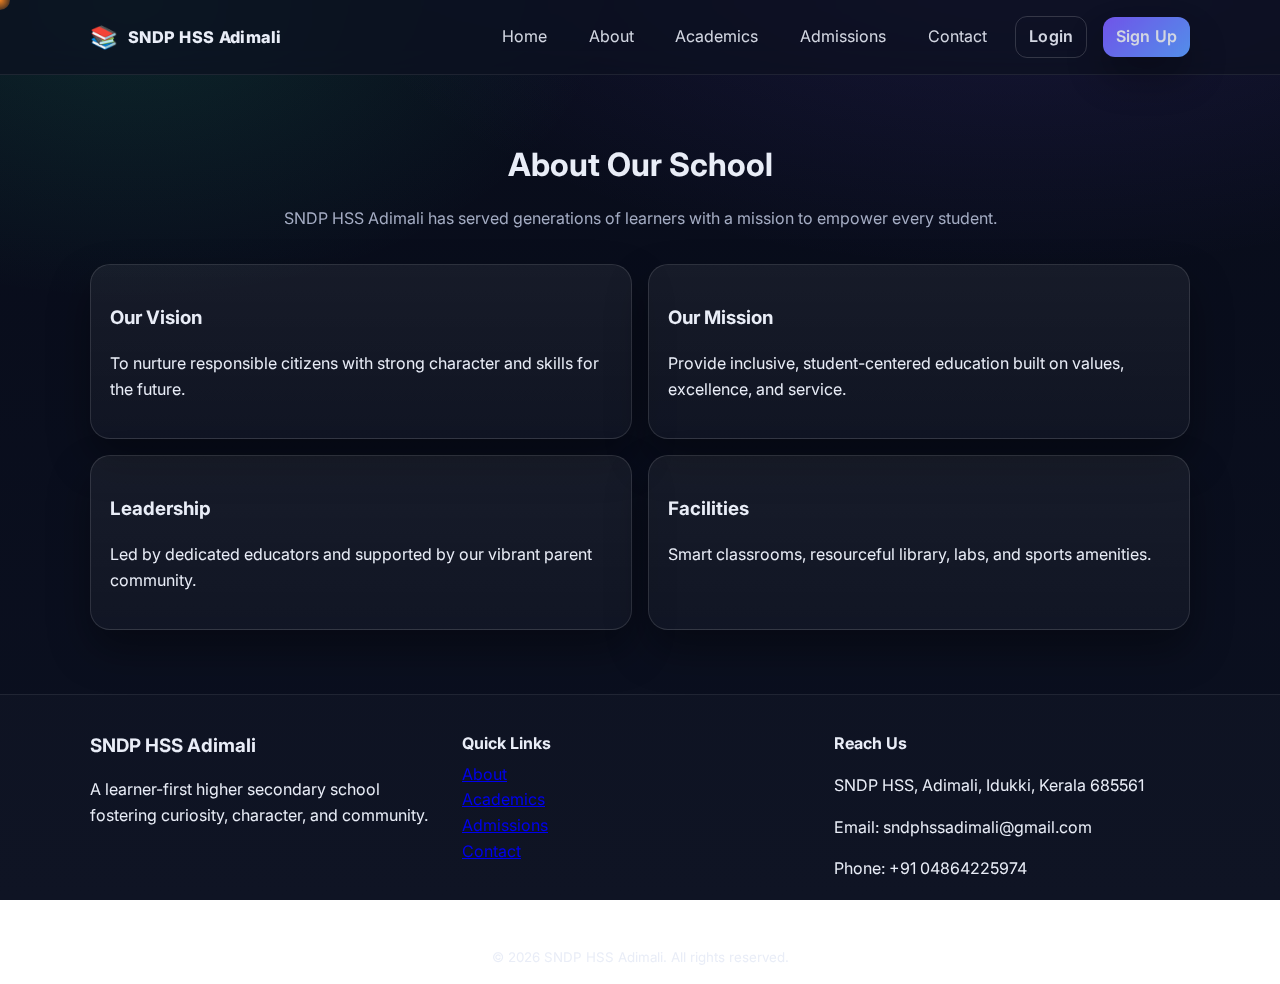
<file: about.html>
<!DOCTYPE html>
<html lang="en">
<head>
<meta charset="utf-8">
<meta name="viewport" content="width=device-width, initial-scale=1">
<title>About — SNDP HSS Adimali</title>
<link rel="stylesheet" href="styles.css">
<link href="https://fonts.googleapis.com/css2?family=Inter:wght@300;400;600;800&display=swap" rel="stylesheet">
</head>
<body>

<header class="site-header">
  <div class="container nav">
    <a class="brand" href="index.html">
      <span class="brand-logo" aria-hidden="true">📚</span>
      <span class="brand-text">SNDP HSS Adimali</span>
    </a>
    <nav class="nav-links" aria-label="Primary">
      <a href="index.html">Home</a>
      <a href="about.html">About</a>
      <a href="academics.html">Academics</a>
      <a href="admissions.html">Admissions</a>
      <a href="contact.html">Contact</a>
      <a class="btn-outline" href="login.html">Login</a>
      <a class="btn-solid" href="signup.html">Sign Up</a>
    </nav>
    <button class="nav-toggle" aria-label="Toggle navigation" aria-expanded="false">☰</button>
  </div>
</header>

<main class="container">
  <section class="section-head">
    <h1>About Our School</h1>
    <p>SNDP HSS Adimali has served generations of learners with a mission to empower every student.</p>
  </section>
  <section class="grid-2 about">
    <div class="card">
      <h3>Our Vision</h3>
      <p>To nurture responsible citizens with strong character and skills for the future.</p>
    </div>
    <div class="card">
      <h3>Our Mission</h3>
      <p>Provide inclusive, student-centered education built on values, excellence, and service.</p>
    </div>
    <div class="card">
      <h3>Leadership</h3>
      <p>Led by dedicated educators and supported by our vibrant parent community.</p>
    </div>
    <div class="card">
      <h3>Facilities</h3>
      <p>Smart classrooms, resourceful library, labs, and sports amenities.</p>
    </div>
  </section>
</main>

<footer class="site-footer">
  <div class="container grid-3">
    <div>
      <h3>SNDP HSS Adimali</h3>
      <p>A learner-first higher secondary school fostering curiosity, character, and community.</p>
    </div>
    <div>
      <h4>Quick Links</h4>
      <ul class="list-unstyled">
        <li><a href="about.html">About</a></li>
        <li><a href="academics.html">Academics</a></li>
        <li><a href="admissions.html">Admissions</a></li>
        <li><a href="contact.html">Contact</a></li>
      </ul>
    </div>
    <div>
      <h4>Reach Us</h4>
      <p>SNDP HSS, Adimali, Idukki, Kerala 685561</p>
      <p>Email: sndphssadimali@gmail.com</p>
      <p>Phone: +91 04864225974</p>
    </div>
  </div>
  <div class="container copyright">
    <small>© <span id="year"></span> SNDP HSS Adimali. All rights reserved.</small>
  </div>
</footer>
<script src="scripts.js"></script>
<script src="auth.js"></script>

</body>
</html>
</file>
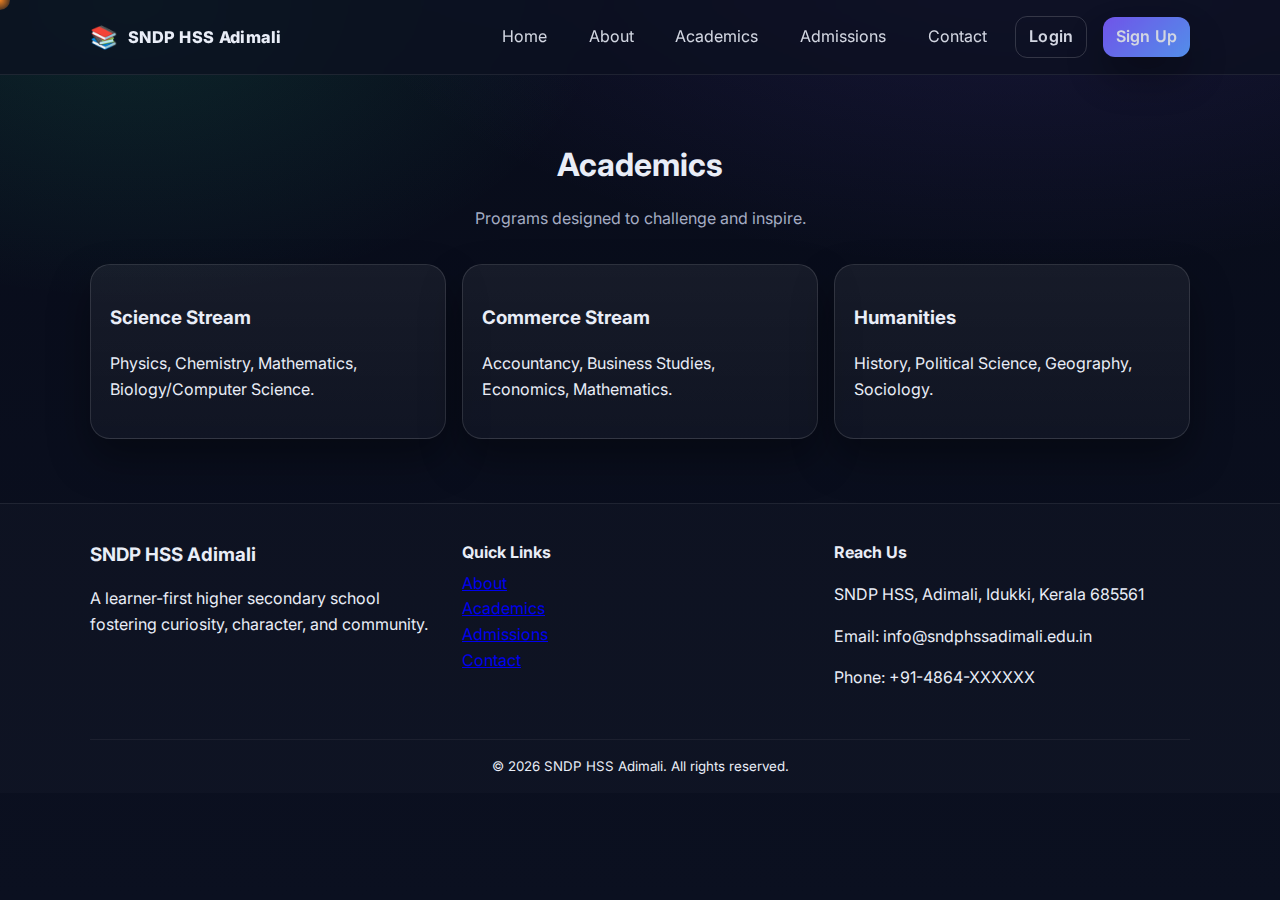
<file: academics.html>
<!DOCTYPE html>
<html lang="en">
<head>
<meta charset="utf-8">
<meta name="viewport" content="width=device-width, initial-scale=1">
<title>Academics — SNDP HSS Adimali</title>
<link rel="stylesheet" href="styles.css">
<link href="https://fonts.googleapis.com/css2?family=Inter:wght@300;400;600;800&display=swap" rel="stylesheet">
</head>
<body>

<header class="site-header">
  <div class="container nav">
    <a class="brand" href="index.html">
      <span class="brand-logo" aria-hidden="true">📚</span>
      <span class="brand-text">SNDP HSS Adimali</span>
    </a>
    <nav class="nav-links" aria-label="Primary">
      <a href="index.html">Home</a>
      <a href="about.html">About</a>
      <a href="academics.html">Academics</a>
      <a href="admissions.html">Admissions</a>
      <a href="contact.html">Contact</a>
      <a class="btn-outline" href="login.html">Login</a>
      <a class="btn-solid" href="signup.html">Sign Up</a>
    </nav>
    <button class="nav-toggle" aria-label="Toggle navigation" aria-expanded="false">☰</button>
  </div>
</header>

<main class="container">
  <section class="section-head">
    <h1>Academics</h1>
    <p>Programs designed to challenge and inspire.</p>
  </section>
  <section class="grid-3">
    <article class="card">
      <h3>Science Stream</h3>
      <p>Physics, Chemistry, Mathematics, Biology/Computer Science.</p>
    </article>
    <article class="card">
      <h3>Commerce Stream</h3>
      <p>Accountancy, Business Studies, Economics, Mathematics.</p>
    </article>
    <article class="card">
      <h3>Humanities</h3>
      <p>History, Political Science, Geography, Sociology.</p>
    </article>
  </section>
</main>

<footer class="site-footer">
  <div class="container grid-3">
    <div>
      <h3>SNDP HSS Adimali</h3>
      <p>A learner-first higher secondary school fostering curiosity, character, and community.</p>
    </div>
    <div>
      <h4>Quick Links</h4>
      <ul class="list-unstyled">
        <li><a href="about.html">About</a></li>
        <li><a href="academics.html">Academics</a></li>
        <li><a href="admissions.html">Admissions</a></li>
        <li><a href="contact.html">Contact</a></li>
      </ul>
    </div>
    <div>
      <h4>Reach Us</h4>
      <p>SNDP HSS, Adimali, Idukki, Kerala 685561</p>
      <p>Email: info@sndphssadimali.edu.in</p>
      <p>Phone: +91-4864-XXXXXX</p>
    </div>
  </div>
  <div class="container copyright">
    <small>© <span id="year"></span> SNDP HSS Adimali. All rights reserved.</small>
  </div>
</footer>
<script src="scripts.js"></script>
<script src="auth.js"></script>

</body>
</html>
</file>
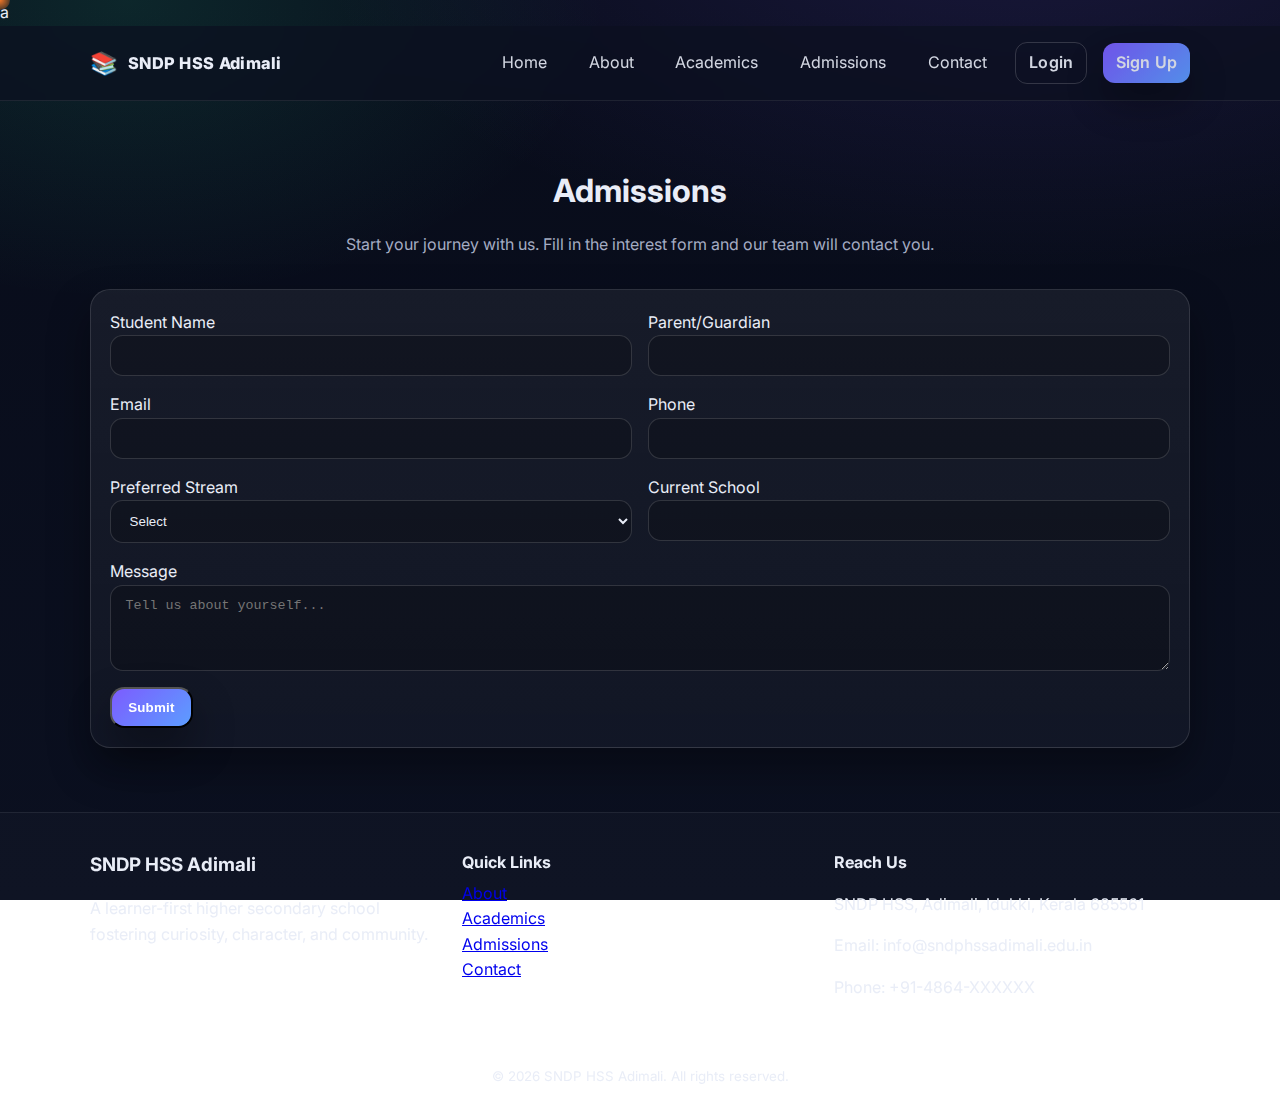
<file: admissions.html>
a<!DOCTYPE html>
<html lang="en">
<head>
<meta charset="utf-8">
<meta name="viewport" content="width=device-width, initial-scale=1">
<title>Admission— SNDP HSS Adimali</title>
<link rel="stylesheet" href="styles.css">
<link href="https://fonts.googleapis.com/css2?family=Inter:wght@300;400;600;800&display=swap" rel="stylesheet">
</head>
<body>

<header class="site-header">
  <div class="container nav">
    <a class="brand" href="index.html">
      <span class="brand-logo" aria-hidden="true">📚</span>
      <span class="brand-text">SNDP HSS Adimali</span>
    </a>
    <nav class="nav-links" aria-label="Primary">
      <a href="index.html">Home</a>
      <a href="about.html">About</a>
      <a href="academics.html">Academics</a>
      <a href="admissions.html">Admissions</a>
      <a href="contact.html">Contact</a>
      <a class="btn-outline" href="login.html">Login</a>
      <a class="btn-solid" href="signup.html">Sign Up</a>
    </nav>
    <button class="nav-toggle" aria-label="Toggle navigation" aria-expanded="false">☰</button>
  </div>
</header>

<main class="container">
  <section class="section-head">
    <h1>Admissions</h1>
    <p>Start your journey with us. Fill in the interest form and our team will contact you.</p>
  </section>
  <form class="card form" id="admission-form">
    <div class="grid-2">
      <label>Student Name<input type="text" name="student" required></label>
      <label>Parent/Guardian<input type="text" name="parent" required></label>
      <label>Email<input type="email" name="email" required></label>
      <label>Phone<input type="tel" name="phone" required></label>
      <label>Preferred Stream
        <select name="stream" required>
          <option value="">Select</option>
          <option>Science</option>
          <option>Commerce</option>
          <option>Humanities</option>
        </select>
      </label>
      <label>Current School<input type="text" name="currentSchool"></label>
    </div>
    <label>Message<textarea name="message" rows="4" placeholder="Tell us about yourself..."></textarea></label>
    <div class="form-actions">
      <button class="btn-solid" type="submit">Submit</button>
      <span class="form-status" id="admission-status" role="status" aria-live="polite"></span>
    </div>
  </form>
</main>

<footer class="site-footer">
  <div class="container grid-3">
    <div>
      <h3>SNDP HSS Adimali</h3>
      <p>A learner-first higher secondary school fostering curiosity, character, and community.</p>
    </div>
    <div>
      <h4>Quick Links</h4>
      <ul class="list-unstyled">
        <li><a href="about.html">About</a></li>
        <li><a href="academics.html">Academics</a></li>
        <li><a href="admissions.html">Admissions</a></li>
        <li><a href="contact.html">Contact</a></li>
      </ul>
    </div>
    <div>
      <h4>Reach Us</h4>
      <p>SNDP HSS, Adimali, Idukki, Kerala 685561</p>
      <p>Email: info@sndphssadimali.edu.in</p>
      <p>Phone: +91-4864-XXXXXX</p>
    </div>
  </div>
  <div class="container copyright">
    <small>© <span id="year"></span> SNDP HSS Adimali. All rights reserved.</small>
  </div>
</footer>
<script src="scripts.js"></script>
<script src="auth.js"></script>

</body>
</html>
</file>
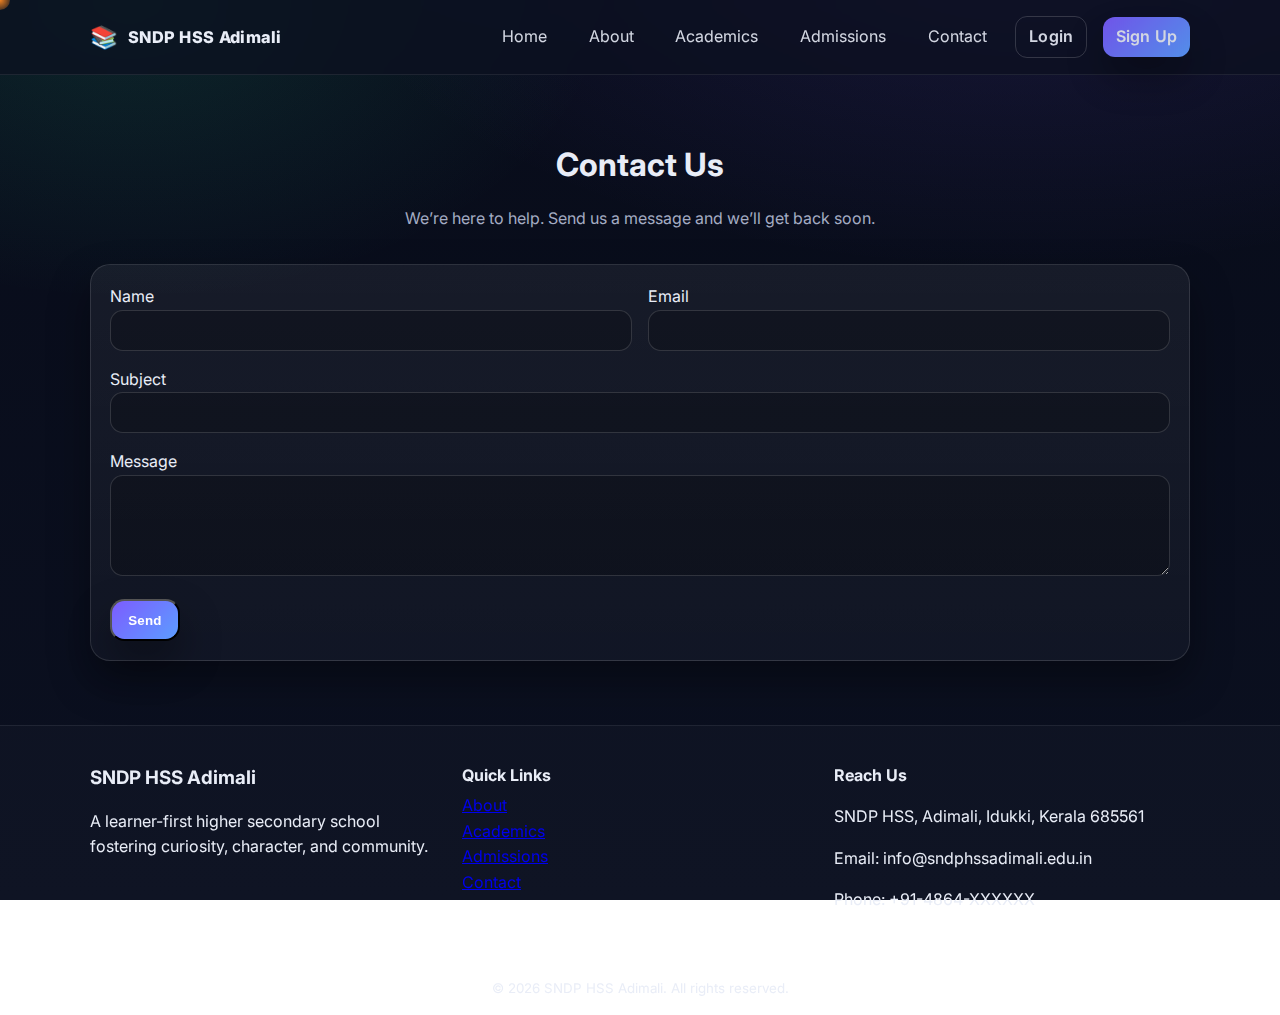
<file: contact.html>
<!DOCTYPE html>
<html lang="en">
<head>
<meta charset="utf-8">
<meta name="viewport" content="width=device-width, initial-scale=1">
<title>Contact — SNDP HSS Adimali</title>
<link rel="stylesheet" href="styles.css">
<link href="https://fonts.googleapis.com/css2?family=Inter:wght@300;400;600;800&display=swap" rel="stylesheet">
</head>
<body>

<header class="site-header">
  <div class="container nav">
    <a class="brand" href="index.html">
      <span class="brand-logo" aria-hidden="true">📚</span>
      <span class="brand-text">SNDP HSS Adimali</span>
    </a>
    <nav class="nav-links" aria-label="Primary">
      <a href="index.html">Home</a>
      <a href="about.html">About</a>
      <a href="academics.html">Academics</a>
      <a href="admissions.html">Admissions</a>
      <a href="contact.html">Contact</a>
      <a class="btn-outline" href="login.html">Login</a>
      <a class="btn-solid" href="signup.html">Sign Up</a>
    </nav>
    <button class="nav-toggle" aria-label="Toggle navigation" aria-expanded="false">☰</button>
  </div>
</header>

<main class="container">
  <section class="section-head">
    <h1>Contact Us</h1>
    <p>We’re here to help. Send us a message and we’ll get back soon.</p>
  </section>
  <form class="card form" id="contact-form">
    <div class="grid-2">
      <label>Name<input type="text" name="name" required></label>
      <label>Email<input type="email" name="email" required></label>
    </div>
    <label>Subject<input type="text" name="subject" required></label>
    <label>Message<textarea name="message" rows="5" required></textarea></label>
    <div class="form-actions">
      <button class="btn-solid" type="submit">Send</button>
      <span class="form-status" id="contact-status" role="status" aria-live="polite"></span>
    </div>
  </form>
</main>

<footer class="site-footer">
  <div class="container grid-3">
    <div>
      <h3>SNDP HSS Adimali</h3>
      <p>A learner-first higher secondary school fostering curiosity, character, and community.</p>
    </div>
    <div>
      <h4>Quick Links</h4>
      <ul class="list-unstyled">
        <li><a href="about.html">About</a></li>
        <li><a href="academics.html">Academics</a></li>
        <li><a href="admissions.html">Admissions</a></li>
        <li><a href="contact.html">Contact</a></li>
      </ul>
    </div>
    <div>
      <h4>Reach Us</h4>
      <p>SNDP HSS, Adimali, Idukki, Kerala 685561</p>
      <p>Email: info@sndphssadimali.edu.in</p>
      <p>Phone: +91-4864-XXXXXX</p>
    </div>
  </div>
  <div class="container copyright">
    <small>© <span id="year"></span> SNDP HSS Adimali. All rights reserved.</small>
  </div>
</footer>
<script src="scripts.js"></script>
<script src="auth.js"></script>

</body>
</html>
</file>
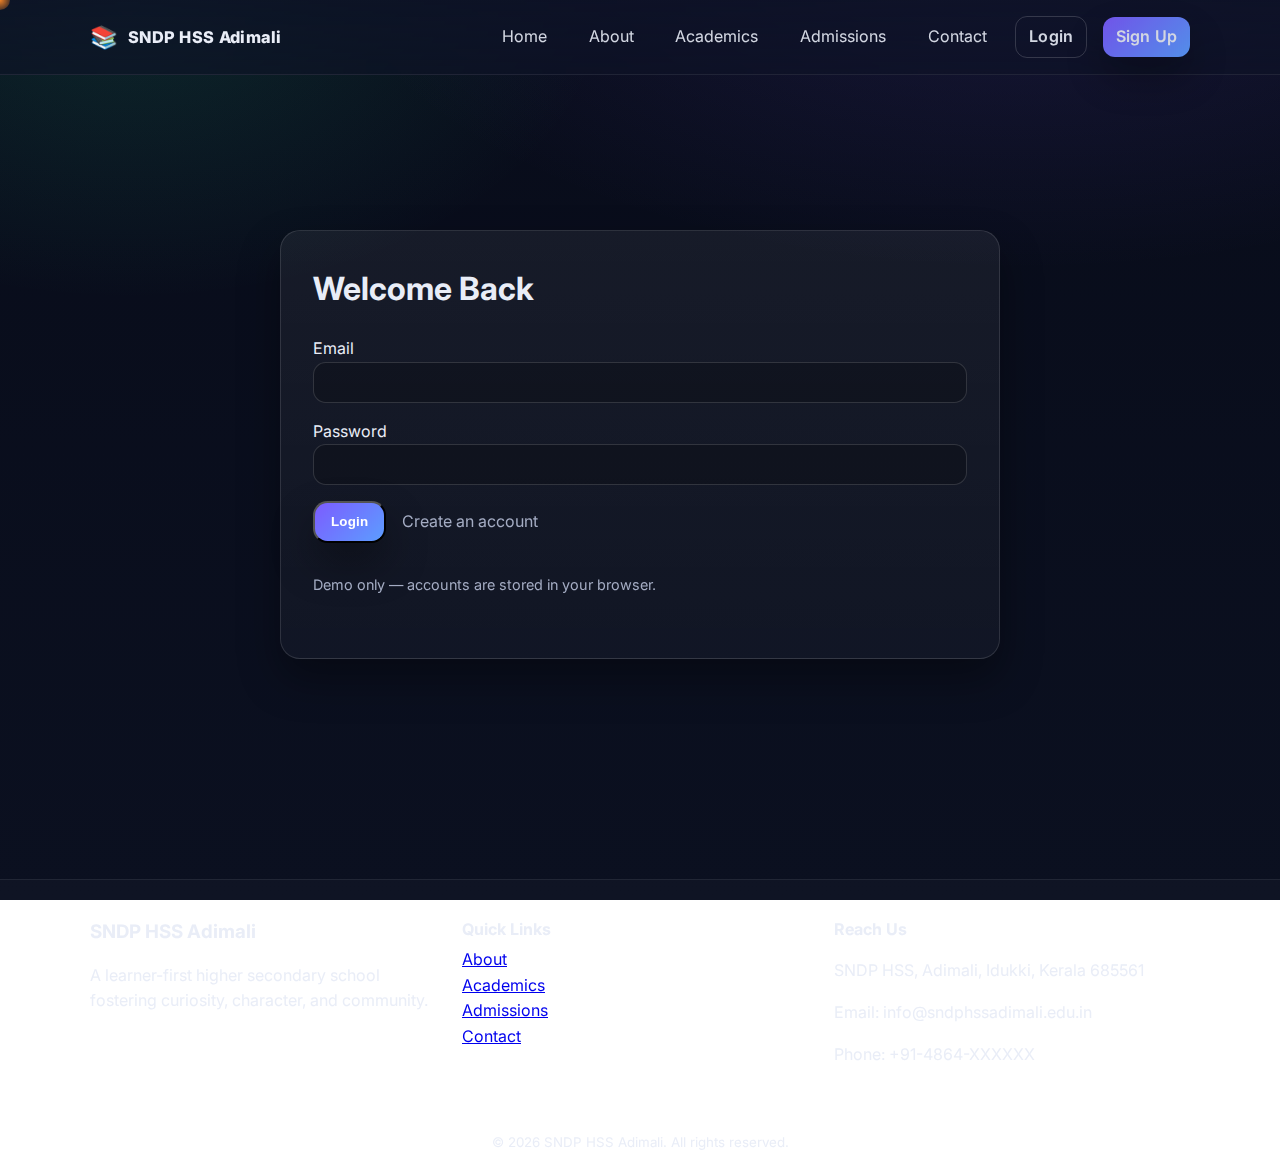
<file: dashboard.html>
<!DOCTYPE html>
<html lang="en">
<head>
<meta charset="utf-8">
<meta name="viewport" content="width=device-width, initial-scale=1">
<title>Student Dashboard — SNDP HSS Adimali</title>
<link rel="stylesheet" href="styles.css">
<link href="https://fonts.googleapis.com/css2?family=Inter:wght@300;400;600;800&display=swap" rel="stylesheet">
</head>
<body>

<header class="site-header">
  <div class="container nav">
    <a class="brand" href="index.html">
      <span class="brand-logo" aria-hidden="true">📚</span>
      <span class="brand-text">SNDP HSS Adimali</span>
    </a>
    <nav class="nav-links" aria-label="Primary">
      <a href="index.html">Home</a>
      <a href="about.html">About</a>
      <a href="academics.html">Academics</a>
      <a href="admissions.html">Admissions</a>
      <a href="contact.html">Contact</a>
      <a class="btn-outline" href="login.html">Login</a>
      <a class="btn-solid" href="signup.html">Sign Up</a>
    </nav>
    <button class="nav-toggle" aria-label="Toggle navigation" aria-expanded="false">☰</button>
  </div>
</header>

<main class="container">
  <section class="section-head">
    <h1>Student Dashboard</h1>
    <p class="muted">Welcome, <span id="user-name"></span>!</p>
  </section>
  <section class="grid-3">
    <article class="card">
      <h3>Your Profile</h3>
      <p id="user-email"></p>
      <button class="btn-outline" id="logout-btn">Log out</button>
    </article>
    <article class="card">
      <h3>Timetable</h3>
      <ul id="timetable" class="list-unstyled"></ul>
    </article>
    <article class="card">
      <h3>Notices</h3>
      <ul id="notices" class="list-unstyled"></ul>
    </article>
  </section>
</main>

<footer class="site-footer">
  <div class="container grid-3">
    <div>
      <h3>SNDP HSS Adimali</h3>
      <p>A learner-first higher secondary school fostering curiosity, character, and community.</p>
    </div>
    <div>
      <h4>Quick Links</h4>
      <ul class="list-unstyled">
        <li><a href="about.html">About</a></li>
        <li><a href="academics.html">Academics</a></li>
        <li><a href="admissions.html">Admissions</a></li>
        <li><a href="contact.html">Contact</a></li>
      </ul>
    </div>
    <div>
      <h4>Reach Us</h4>
      <p>SNDP HSS, Adimali, Idukki, Kerala 685561</p>
      <p>Email: info@sndphssadimali.edu.in</p>
      <p>Phone: +91-4864-XXXXXX</p>
    </div>
  </div>
  <div class="container copyright">
    <small>© <span id="year"></span> SNDP HSS Adimali. All rights reserved.</small>
  </div>
</footer>
<script src="scripts.js"></script>
<script src="auth.js"></script>

</body>
</html>
</file>
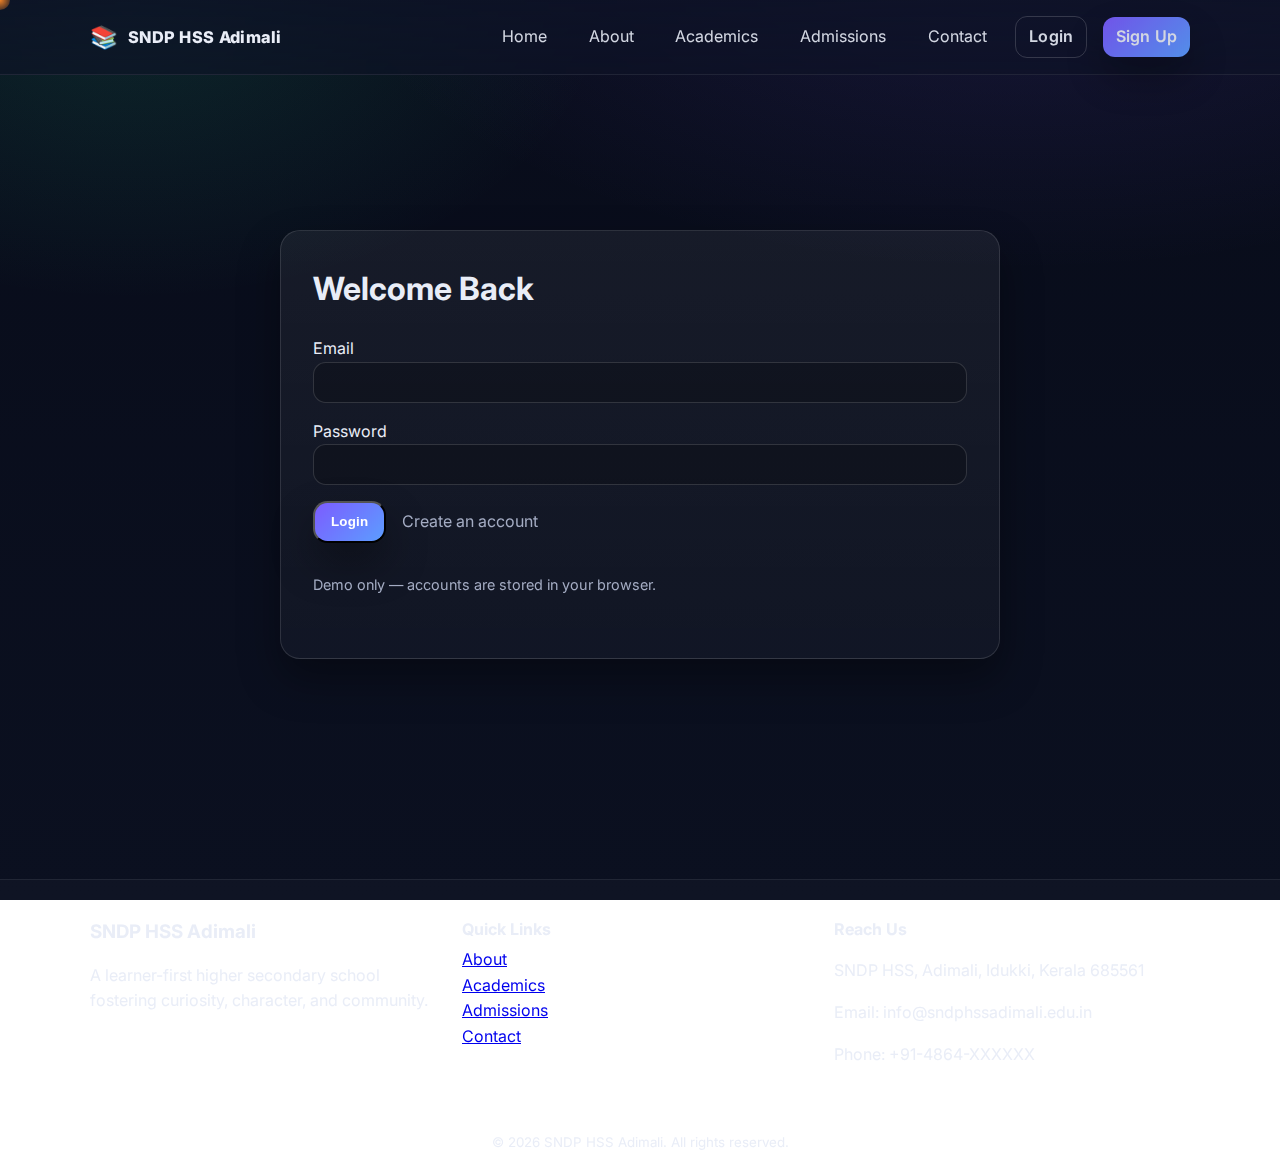
<file: login.html>
<!DOCTYPE html>
<html lang="en">
<head>
  
<meta charset="utf-8">
<meta name="viewport" content="width=device-width, initial-scale=1">
<title>Login — SNDP HSS Adimali</title>
<link rel="stylesheet" href="styles.css">
<link href="https://fonts.googleapis.com/css2?family=Inter:wght@300;400;600;800&display=swap" rel="stylesheet">
</head>
<body class="auth-body">

<header class="site-header">
  <div class="container nav">
    <a class="brand" href="index.html">
      <span class="brand-logo" aria-hidden="true">📚</span>
      <span class="brand-text">SNDP HSS Adimali</span>
    </a>
    <nav class="nav-links" aria-label="Primary">
      <a href="index.html">Home</a>
      <a href="about.html">About</a>
      <a href="academics.html">Academics</a>
      <a href="admissions.html">Admissions</a>
      <a href="contact.html">Contact</a>
      <a class="btn-outline" href="login.html">Login</a>
      <a class="btn-solid" href="signup.html">Sign Up</a>
    </nav>
    <button class="nav-toggle" aria-label="Toggle navigation" aria-expanded="false">☰</button>
  </div>
</header>

<main class="container auth">
  <section class="card auth-card">
    <h1>Welcome Back</h1>
    <form id="login-form" class="form">
      <label>Email<input type="email" name="email" required></label>
      <label>Password<input type="password" name="password" required minlength="6"></label>
      <div class="form-actions">
        <button class="btn-solid" type="submit">Login</button>
        <a class="muted" href="signup.html">Create an account</a>
      </div>
      <p class="form-tip">Demo only — accounts are stored in your browser.</p>
      <div class="form-status" id="login-status" role="status" aria-live="polite"></div>
    </form>
  </section>
</main>

<footer class="site-footer">
  <div class="container grid-3">
    <div>
      <h3>SNDP HSS Adimali</h3>
      <p>A learner-first higher secondary school fostering curiosity, character, and community.</p>
    </div>
    <div>
      <h4>Quick Links</h4>
      <ul class="list-unstyled">
        <li><a href="about.html">About</a></li>
        <li><a href="academics.html">Academics</a></li>
        <li><a href="admissions.html">Admissions</a></li>
        <li><a href="contact.html">Contact</a></li>
      </ul>
    </div>
    <div>
      <h4>Reach Us</h4>
      <p>SNDP HSS, Adimali, Idukki, Kerala 685561</p>
      <p>Email: info@sndphssadimali.edu.in</p>
      <p>Phone: +91-4864-XXXXXX</p>
    </div>
  </div>
  <div class="container copyright">
    <small>© <span id="year"></span> SNDP HSS Adimali. All rights reserved.</small>
  </div>
</footer>
<script src="scripts.js"></script>
<script src="auth.js"></script>

</body>
</html>
</file>
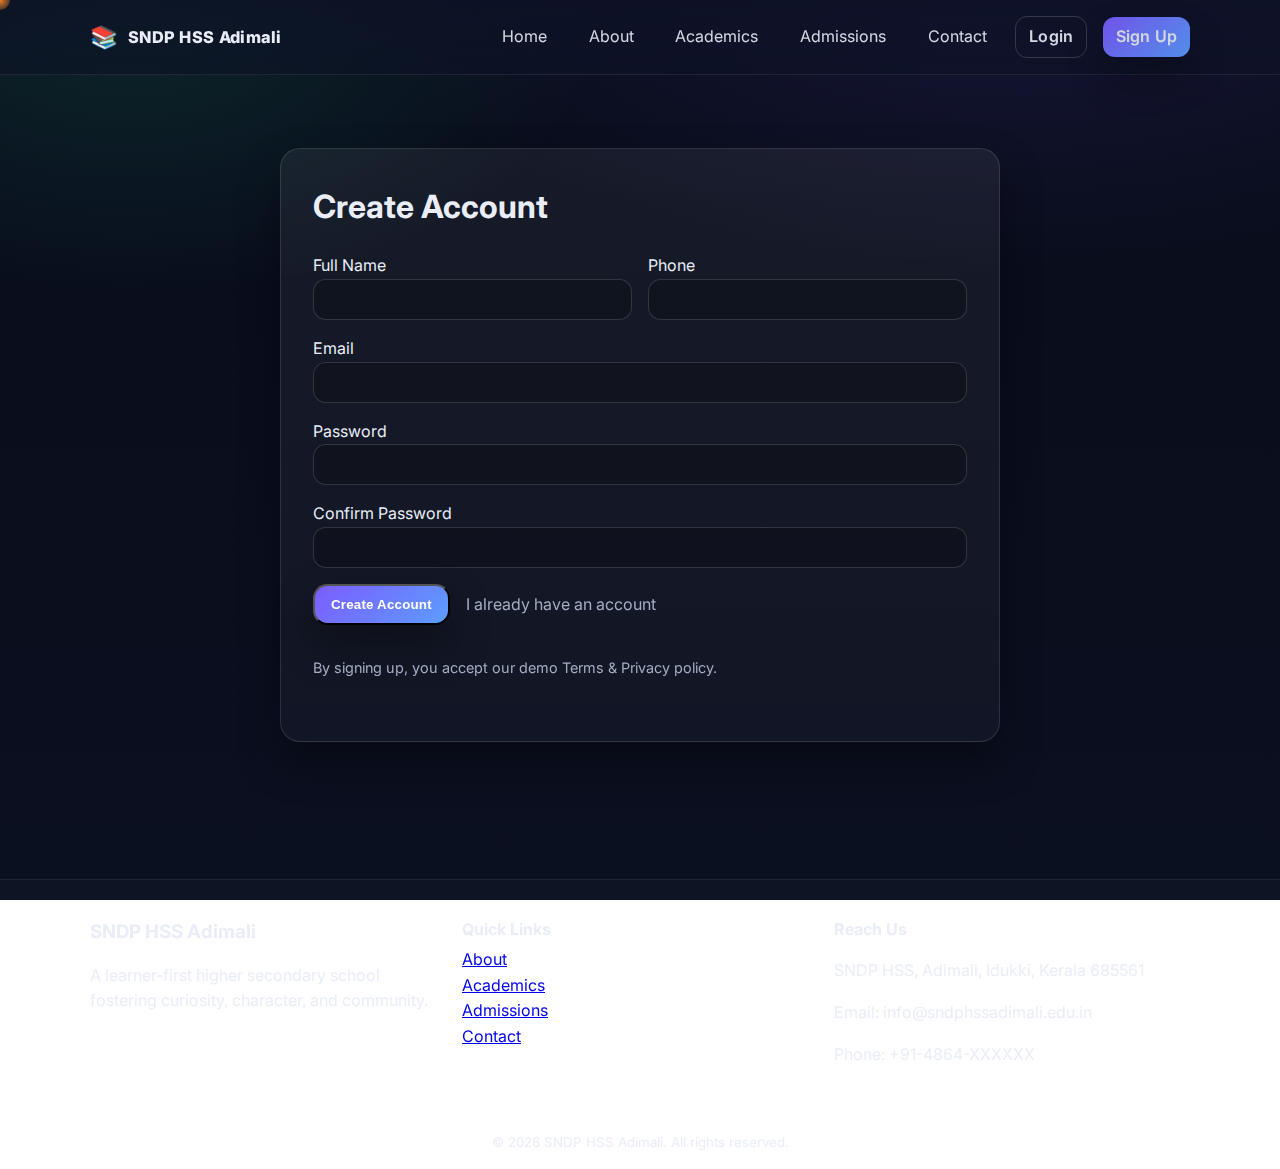
<file: signup.html>
<!DOCTYPE html>
<html lang="en">
<head>
<meta charset="utf-8">
<meta name="viewport" content="width=device-width, initial-scale=1">
<title>Sign Up — SNDP HSS Adimali</title>
<link rel="stylesheet" href="styles.css">
<link href="https://fonts.googleapis.com/css2?family=Inter:wght@300;400;600;800&display=swap" rel="stylesheet">
</head>
<body class="auth-body">

<header class="site-header">
  <div class="container nav">
    <a class="brand" href="index.html">
      <span class="brand-logo" aria-hidden="true">📚</span>
      <span class="brand-text">SNDP HSS Adimali</span>
    </a>
    <nav class="nav-links" aria-label="Primary">
      <a href="index.html">Home</a>
      <a href="about.html">About</a>
      <a href="academics.html">Academics</a>
      <a href="admissions.html">Admissions</a>
      <a href="contact.html">Contact</a>
      <a class="btn-outline" href="login.html">Login</a>
      <a class="btn-solid" href="signup.html">Sign Up</a>
    </nav>
    <button class="nav-toggle" aria-label="Toggle navigation" aria-expanded="false">☰</button>
  </div>
</header>

<main class="container auth">
  <section class="card auth-card">
    <h1>Create Account</h1>
    <form id="signup-form" class="form">
      <div class="grid-2">
        <label>Full Name<input type="text" name="name" required></label>
        <label>Phone<input type="tel" name="phone" required></label>
      </div>
      <label>Email<input type="email" name="email" required></label>
      <label>Password<input type="password" name="password" required minlength="6"></label>
      <label>Confirm Password<input type="password" name="confirm" required minlength="6"></label>
      <div class="form-actions">
        <button class="btn-solid" type="submit">Create Account</button>
        <a class="muted" href="login.html">I already have an account</a>
      </div>
      <p class="form-tip">By signing up, you accept our demo Terms & Privacy policy.</p>
      <div class="form-status" id="signup-status" role="status" aria-live="polite"></div>
    </form>
  </section>
</main>

<footer class="site-footer">
  <div class="container grid-3">
    <div>
      <h3>SNDP HSS Adimali</h3>
      <p>A learner-first higher secondary school fostering curiosity, character, and community.</p>
    </div>
    <div>
      <h4>Quick Links</h4>
      <ul class="list-unstyled">
        <li><a href="about.html">About</a></li>
        <li><a href="academics.html">Academics</a></li>
        <li><a href="admissions.html">Admissions</a></li>
        <li><a href="contact.html">Contact</a></li>
      </ul>
    </div>
    <div>
      <h4>Reach Us</h4>
      <p>SNDP HSS, Adimali, Idukki, Kerala 685561</p>
      <p>Email: info@sndphssadimali.edu.in</p>
      <p>Phone: +91-4864-XXXXXX</p>
    </div>
  </div>
  <div class="container copyright">
    <small>© <span id="year"></span> SNDP HSS Adimali. All rights reserved.</small>
  </div>
</footer>
<script src="scripts.js"></script>
<script src="auth.js"></script>

</body>
</html>
</file>
<file: styles.css>
/* =========================
   SNDP HSS ADIMALI STYLES
   Modern, clean, responsive
   ========================= */

:root{
  --bg: #0b1020;
  --surface: #0f1530;
  --text: #e9edf7;
  --muted: #a4acc3;
  --primary: #7c5cff;
  --accent: #2ee6a6;
  --danger: #ff6b6b;
  --shadow: 0 20px 40px rgba(0,0,0,.35);
  --radius: 1.25rem;
}

*{box-sizing:border-box}
html,body{height:100%}
body{
  margin:0;
  font-family: 'Inter',system-ui,-apple-system,Segoe UI,Roboto,Arial,Helvetica,sans-serif;
  color:var(--text);
  background:
     radial-gradient(1200px 600px at 80% -10%, rgba(124,92,255,.15), transparent 60%),
     radial-gradient(800px 500px at 10% 0%, rgba(46,230,166,.12), transparent 60%),
     linear-gradient(180deg, #080c1a 0%, #0b1020 100%);
  background-attachment: fixed;
  line-height:1.6;
  -webkit-font-smoothing:antialiased;
  -moz-osx-font-smoothing:grayscale;
}

.container{width:min(1100px, 92%); margin-inline:auto}

.section-head{ text-align:center; margin:4rem 0 2rem}
.section-head h1, .section-head h2{margin:.2rem 0 0}
.section-head p{color:var(--muted)}

.site-header{
  position:sticky; top:0; z-index:1000;
  background: rgba(11,16,32,.7);
  backdrop-filter: blur(10px);
  border-bottom: 1px solid rgba(255,255,255,.08);
}
.nav{display:flex; align-items:center; justify-content:space-between; padding:1rem 0}
.brand{display:flex; align-items:center; gap:.6rem; color:var(--text); text-decoration:none; font-weight:800; letter-spacing:.3px}
.brand-logo{font-size:1.4rem}
.brand-text{font-size:1.02rem}
.nav-links{display:flex; align-items:center; gap:1rem}
.nav-links a{color:var(--text); opacity:.9; text-decoration:none; padding:.45rem .8rem; border-radius:.75rem}
.nav-links a:hover{background:rgba(255,255,255,.07)}
.nav-toggle{display:none; font-size:1.4rem; background:transparent; color:var(--text); border:0}

.btn-solid,.btn-outline{
  display:inline-block; padding:.7rem 1rem; border-radius:.9rem;
  text-decoration:none; font-weight:600; letter-spacing:.2px;
  transition: transform .08s ease, box-shadow .2s ease, background .2s ease, color .2s ease;
}
.btn-solid{background:linear-gradient(135deg, var(--primary), #5c9dff); color:white; box-shadow: var(--shadow)}
.btn-solid:hover{transform:translateY(-1px)}
.btn-outline{border:1px solid rgba(255,255,255,.18); color:var(--text); background:transparent}
.btn-outline:hover{background:rgba(255,255,255,.08)}

.hero{padding: 5rem 0 3rem}
.hero-inner{display:grid; grid-template-columns:1.2fr 1fr; gap:2rem; align-items:center}
.hero-copy h1{font-size:clamp(2rem, 3vw + .5rem, 3rem); line-height:1.1; margin:.2rem 0 1rem}
.hero-copy p{color:var(--muted)}
.hero-cta{display:flex; gap:1rem; margin-top:1.2rem}

.hero-art{position:relative; height:360px}
.blob{
  position:absolute; inset:0;
  background: conic-gradient(from 0deg at 50% 50%, rgba(124,92,255,.9), rgba(46,230,166,.9), rgba(124,92,255,.9));
  filter: blur(70px); opacity:.35; border-radius:50%;
  animation: blob 10s ease-in-out infinite alternate;
}
@keyframes blob{to{transform: translate(20px,-18px) scale(1.08)}}
.floating-card{
  position:absolute; right:10%; top:10%;
  width: 230px; padding:1rem; border-radius: var(--radius);
  background: linear-gradient(180deg, rgba(15,21,48,.9), rgba(15,21,48,.6));
  border:1px solid rgba(255,255,255,.12);
  box-shadow: var(--shadow);
}
.floating-card.delay{top:58%; left:8%; right:auto}
.floating-card h3{margin:.3rem 0}
.floating-card p{color:var(--muted); margin:0}

.features .feature{min-height:140px}
.card{
  background: linear-gradient(180deg, rgba(255,255,255,.06), rgba(255,255,255,.03));
  border:1px solid rgba(255,255,255,.12);
  border-radius: var(--radius);
  padding:1.2rem;
  box-shadow: var(--shadow);
}
.grid-2{display:grid; grid-template-columns: repeat(2,1fr); gap:1rem}
.grid-3{display:grid; grid-template-columns: repeat(3,1fr); gap:1rem}
.grid-4{display:grid; grid-template-columns: repeat(4,1fr); gap:1rem}

.timeline{display:grid; gap:1rem}
.timeline .item{display:flex; gap:.9rem; align-items:flex-start; padding:1rem; border-radius:1rem; background:rgba(255,255,255,.04); border:1px solid rgba(255,255,255,.08)}
.timeline .time{font-weight:700; opacity:.9}
.timeline .desc{color:var(--muted)}

.gallery .img{
  position:relative; height:170px; border-radius:1rem; overflow:hidden;
  background: linear-gradient(135deg, rgba(124,92,255,.2), rgba(46,230,166,.2));
  border:1px solid rgba(255,255,255,.08);
}
.gallery .img::after{
  content:""; position:absolute; inset:0;
  background-image: repeating-linear-gradient(45deg, rgba(255,255,255,.06) 0 2px, transparent 2px 6px);
  mix-blend-mode: overlay;
}

.form{display:grid; gap:1rem}
.form input,.form select,.form textarea{
  width:100%; padding:.75rem .9rem; border-radius:.8rem;
  border:1px solid rgba(255,255,255,.14);
  background: rgba(0,0,0,.2); color:var(--text);
}
.form input:focus,.form textarea:focus,.form select:focus{outline:2px solid rgba(124,92,255,.4)}
.form-actions{display:flex; align-items:center; gap:1rem}
.form-status{color:var(--accent); font-weight:600}
.form-tip{color:var(--muted); font-size:.9rem}
.muted{color:var(--muted); text-decoration:none}

.site-footer{margin-top:4rem; border-top:1px solid rgba(255,255,255,.08); background:rgba(255,255,255,.02)}
.site-footer .grid-3{padding:2rem 0}
.site-footer h3, .site-footer h4{margin:.3rem 0}
.list-unstyled{list-style:none; padding-left:0; margin:0}
.copyright{display:flex; justify-content:center; padding:1rem 0; border-top:1px solid rgba(255,255,255,.06)}

.auth-body .site-header{background:linear-gradient(180deg, rgba(13,18,38,.8), rgba(13,18,38,.6))}
.auth{display:grid; place-items:center; min-height:calc(100vh - 160px)}
.auth-card{width:min(720px, 100%); padding:2rem}
.auth-card h1{margin-top:0}

@media (max-width: 960px){
  .hero-inner{grid-template-columns:1fr}
  .nav-links{display:none}
  .nav-toggle{display:block}
  .grid-4{grid-template-columns: repeat(2,1fr)}
  .grid-3{grid-template-columns: repeat(2,1fr)}
}
@media (max-width: 560px){
  .grid-4,.grid-3,.grid-2{grid-template-columns: 1fr}
  .hero{padding: 3rem 0 1rem}
  .floating-card{position:relative; right:auto; top:auto; margin-top:1rem}
  .floating-card.delay{left:auto}
}
/* Extra utility and flourish */
a:focus{outline:2px dashed rgba(46,230,166,.6); outline-offset:2px}
img{max-width:100%; display:block}
/* Custom glowing cursor */
.custom-cursor {
  position: fixed;
  top: 0;
  left: 0;
  width: 20px;
  height: 20px;
  background: radial-gradient(circle, #ff9800, transparent);
  border-radius: 50%;
  pointer-events: none;
  mix-blend-mode: difference;
  transform: translate(-50%, -50%);
  z-index: 9999;
}
.cursor-particle {
  position: fixed;
  width: 10px;
  height: 10px;
  background: #ff5722;
  border-radius: 50%;
  pointer-events: none;
  transform: translate(-50%, -50%);
  animation: particle-fade 1s forwards;
}

@keyframes particle-fade {
  0% { opacity: 1; transform: translate(-50%, -50%) scale(1); }
  100% { opacity: 0; transform: translate(-50%, -50%) scale(0); }
}
.typing {
  width: 24ch;
  animation: typing 4s steps(24), blink .5s step-end infinite alternate;
  white-space: nowrap;
  overflow: hidden;
  border-right: 3px solid orange;
  font-size: 28px;
  font-family: monospace;
}

@keyframes typing {
  from { width: 0 }
}
@keyframes blink {
  50% { border-color: transparent }
}
</file>
